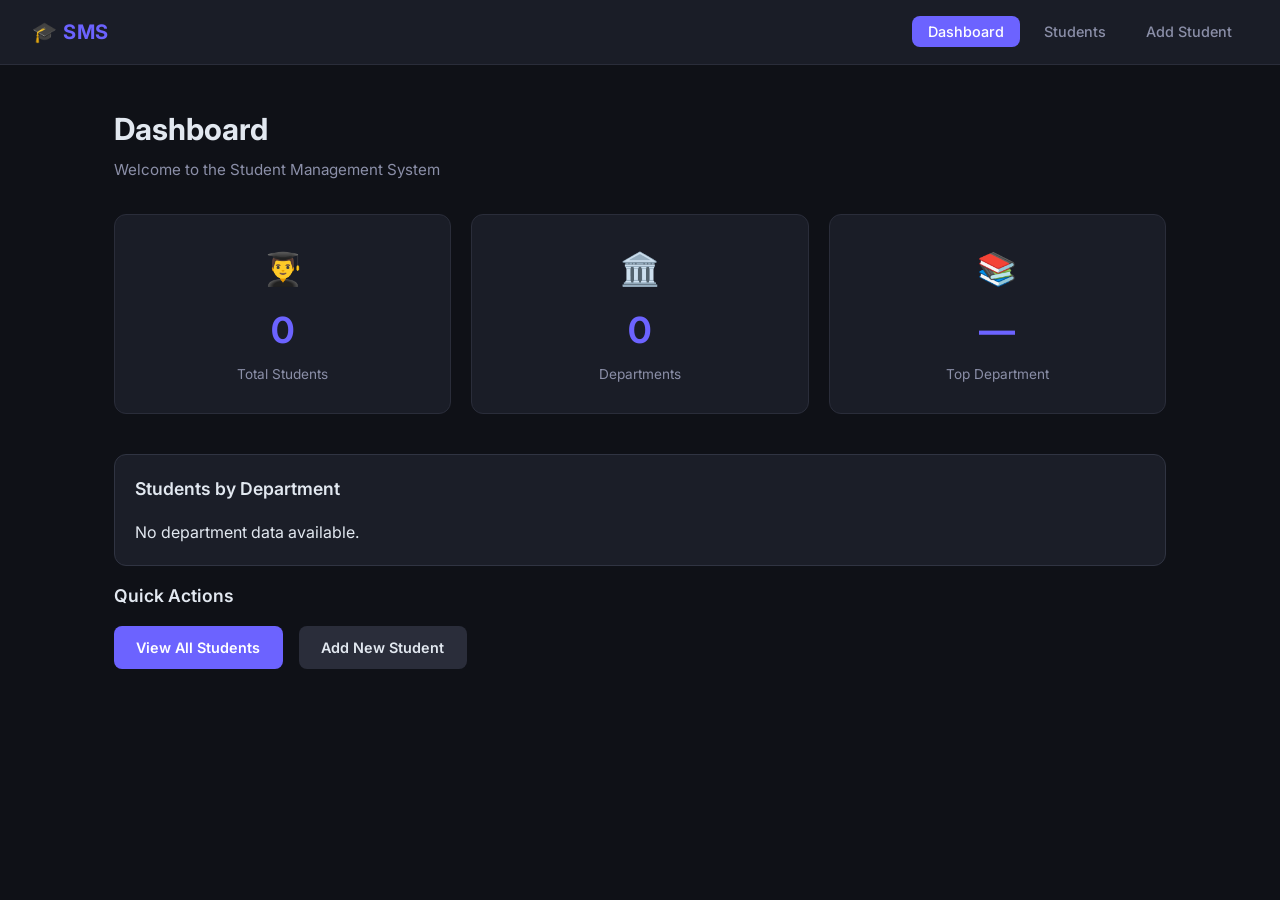
<file: frontend/index.html>
<!DOCTYPE html>
<html lang="en">
<head>
    <meta charset="UTF-8" />
    <meta name="viewport" content="width=device-width, initial-scale=1.0" />
    <title>SMS | Dashboard</title>
    <meta name="description" content="Student Management System - Overview dashboard showing key statistics." />
    <link rel="preconnect" href="https://fonts.googleapis.com" />
    <link href="https://fonts.googleapis.com/css2?family=Inter:wght@400;500;600;700&display=swap" rel="stylesheet" />
    <link rel="stylesheet" href="css/style.css" />
</head>
<body>

    <!-- ── Navigation ──────────────────────────────────────────────────────── -->
    <nav class="navbar">
        <div class="nav-brand">🎓 SMS</div>
        <ul class="nav-links">
            <li><a href="index.html" class="active">Dashboard</a></li>
            <li><a href="students.html">Students</a></li>
            <li><a href="add-student.html">Add Student</a></li>
        </ul>
    </nav>

    <!-- ── Main Content ────────────────────────────────────────────────────── -->
    <main class="container">
        <h1 class="page-title">Dashboard</h1>
        <p class="page-subtitle">Welcome to the Student Management System</p>

        <!-- Stats Cards -->
        <div class="stats-grid">
            <div class="stat-card">
                <span class="stat-icon">👨‍🎓</span>
                <h2 class="stat-value" id="total-students">—</h2>
                <p class="stat-label">Total Students</p>
            </div>
            <div class="stat-card">
                <span class="stat-icon">🏛️</span>   
                <h2 class="stat-value" id="total-departments">—</h2>
                <p class="stat-label">Departments</p>
            </div>

            <div class="stat-card">
                <span class="stat-icon">📚</span>
                <h2 class="stat-value" id="top-department">—</h2>
                <p class="stat-label">Top Department</p>
            </div>
        </div>

        <!-- Students by Department -->
        <div class="department-summary">
            <h2 class="section-title">Students by Department</h2>
            <div id="department-list">
        <p>Loading...</p>
    </div>
</div>


        <!-- Quick Actions -->
        <div class="quick-actions">
            <h2 class="section-title">Quick Actions</h2>
            <div class="action-buttons">
                <a href="students.html" class="btn btn-primary" id="view-students-btn">View All Students</a>
                <a href="add-student.html" class="btn btn-secondary" id="add-student-btn">Add New Student</a>
            </div>
        </div>
    </main>

    <script src="js/api.js"></script>
    <script>
        // Load dashboard stats when the page loads
        async function loadDashboard() {
            const students = await API.getAllStudents();

            // Total students
            document.getElementById("total-students").textContent = students.length;

    // Total departments
        const depts = new Set(
        students.map(s => s.department).filter(Boolean)
    );
    document.getElementById("total-departments").textContent = depts.size;

    // Find the department with the most students
    const departmentCounts = {};

    students.forEach(student => {
        if (student.department) {
            departmentCounts[student.department] =
                (departmentCounts[student.department] || 0) + 1;
        }
    });

    let topDepartment = "—";
    let highestCount = 0;
    
    for (const department in departmentCounts) {
        if (departmentCounts[department] > highestCount) {
            highestCount = departmentCounts[department];
            topDepartment = department;
        }
    }

    document.getElementById("top-department").textContent = topDepartment;
    // Show students count for each department
const departmentList = document.getElementById("department-list");

if (Object.keys(departmentCounts).length === 0) {
    departmentList.innerHTML = "<p>No department data available.</p>";
} else {
    departmentList.innerHTML = Object.entries(departmentCounts)
        .map(([department, count]) => `
            <div class="department-item">
                <span>${department}</span>
                <strong>${count} student${count !== 1 ? "s" : ""}</strong>
            </div>
        `)
        .join("");
}
}
      loadDashboard();
    </script>
</body>
</html>
</file>
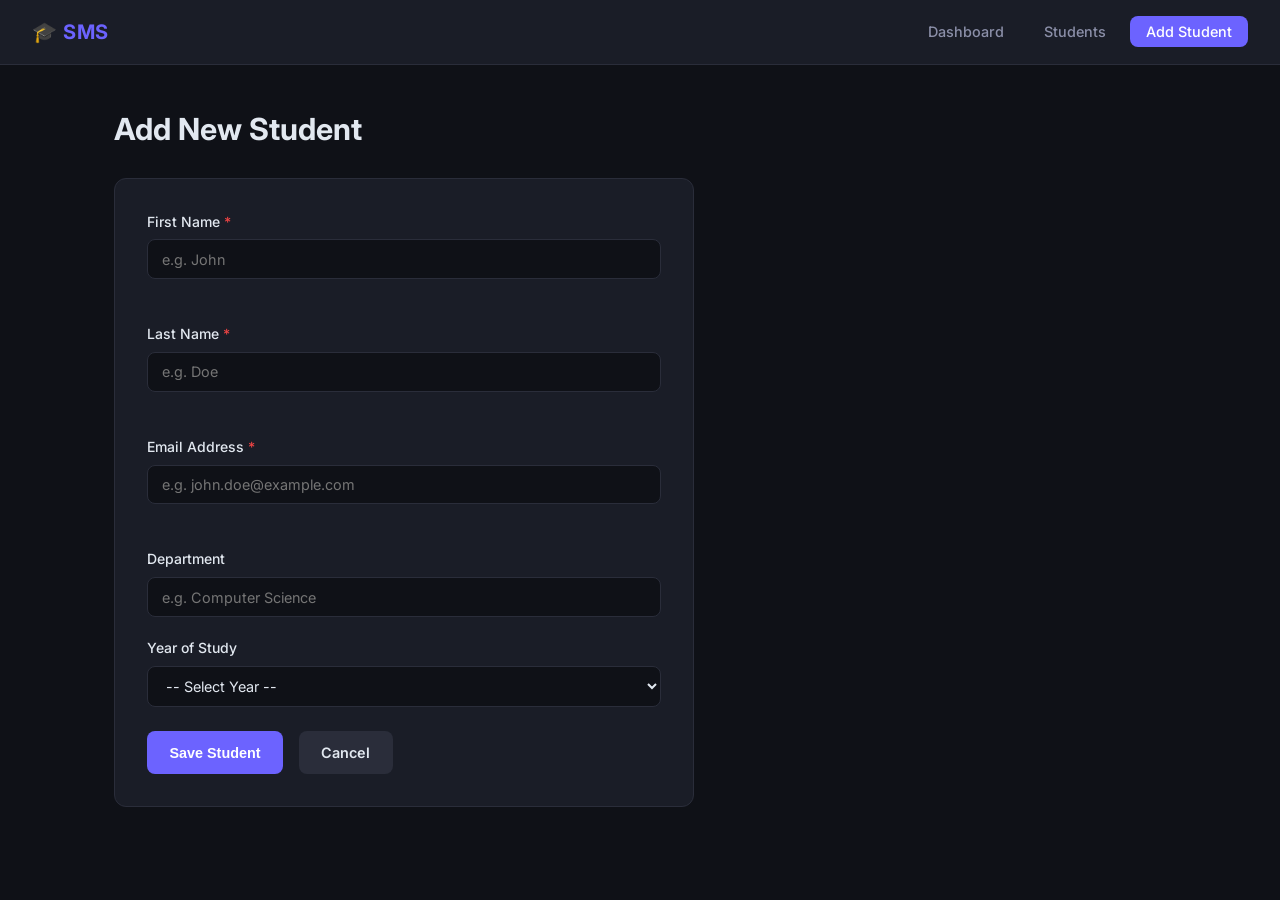
<file: frontend/add-student.html>
<!DOCTYPE html>
<html lang="en">
<head>
    <meta charset="UTF-8" />
    <meta name="viewport" content="width=device-width, initial-scale=1.0" />
    <title>SMS | Add Student</title>
    <meta name="description" content="Add or edit a student record in the Student Management System." />
    <link rel="preconnect" href="https://fonts.googleapis.com" />
    <link href="https://fonts.googleapis.com/css2?family=Inter:wght@400;500;600;700&display=swap" rel="stylesheet" />
    <link rel="stylesheet" href="css/style.css" />
</head>
<body>

    <!-- ── Navigation ──────────────────────────────────────────────────────── -->
    <nav class="navbar">
        <div class="nav-brand">🎓 SMS</div>
        <ul class="nav-links">
            <li><a href="index.html">Dashboard</a></li>
            <li><a href="students.html">Students</a></li>
            <li><a href="add-student.html" class="active">Add Student</a></li>
        </ul>
    </nav>

    <!-- ── Main Content ────────────────────────────────────────────────────── -->
    <main class="container">
        <h1 class="page-title" id="form-title">Add New Student</h1>

        <div class="form-card">
            <!-- form.js reads ?id= from the URL to switch between Add and Edit mode -->
            <form id="student-form" novalidate>

                <div class="form-group">
                    <label for="firstName">First Name <span class="required">*</span></label>
                    <input type="text" id="firstName" name="firstName"
                           placeholder="e.g. John" required />
                    <span class="field-error" id="firstName-error"></span>
                </div>

                <div class="form-group">
                    <label for="lastName">Last Name <span class="required">*</span></label>
                    <input type="text" id="lastName" name="lastName"
                           placeholder="e.g. Doe" required />
                    <span class="field-error" id="lastName-error"></span>
                </div>

                <div class="form-group">
                    <label for="email">Email Address <span class="required">*</span></label>
                    <input type="email" id="email" name="email"
                           placeholder="e.g. john.doe@example.com" required />
                    <span class="field-error" id="email-error"></span>
                </div>

                <div class="form-group">
                    <label for="department">Department</label>
                    <input type="text" id="department" name="department"
                           placeholder="e.g. Computer Science" />
                </div>

                <div class="form-group">
                    <label for="year">Year of Study</label>
                    <select id="year" name="year">
                        <option value="">-- Select Year --</option>
                        <option value="1">1st Year</option>
                        <option value="2">2nd Year</option>
                        <option value="3">3rd Year</option>
                        <option value="4">4th Year</option>
                    </select>
                </div>

                <div class="form-actions">
                    <button type="submit" class="btn btn-primary" id="submit-btn">Save Student</button>
                    <a href="students.html" class="btn btn-secondary" id="cancel-btn">Cancel</a>
                </div>

            </form>
        </div>
    </main>

    <script src="js/api.js"></script>
    <script src="js/form.js"></script>
</body>
</html>
</file>
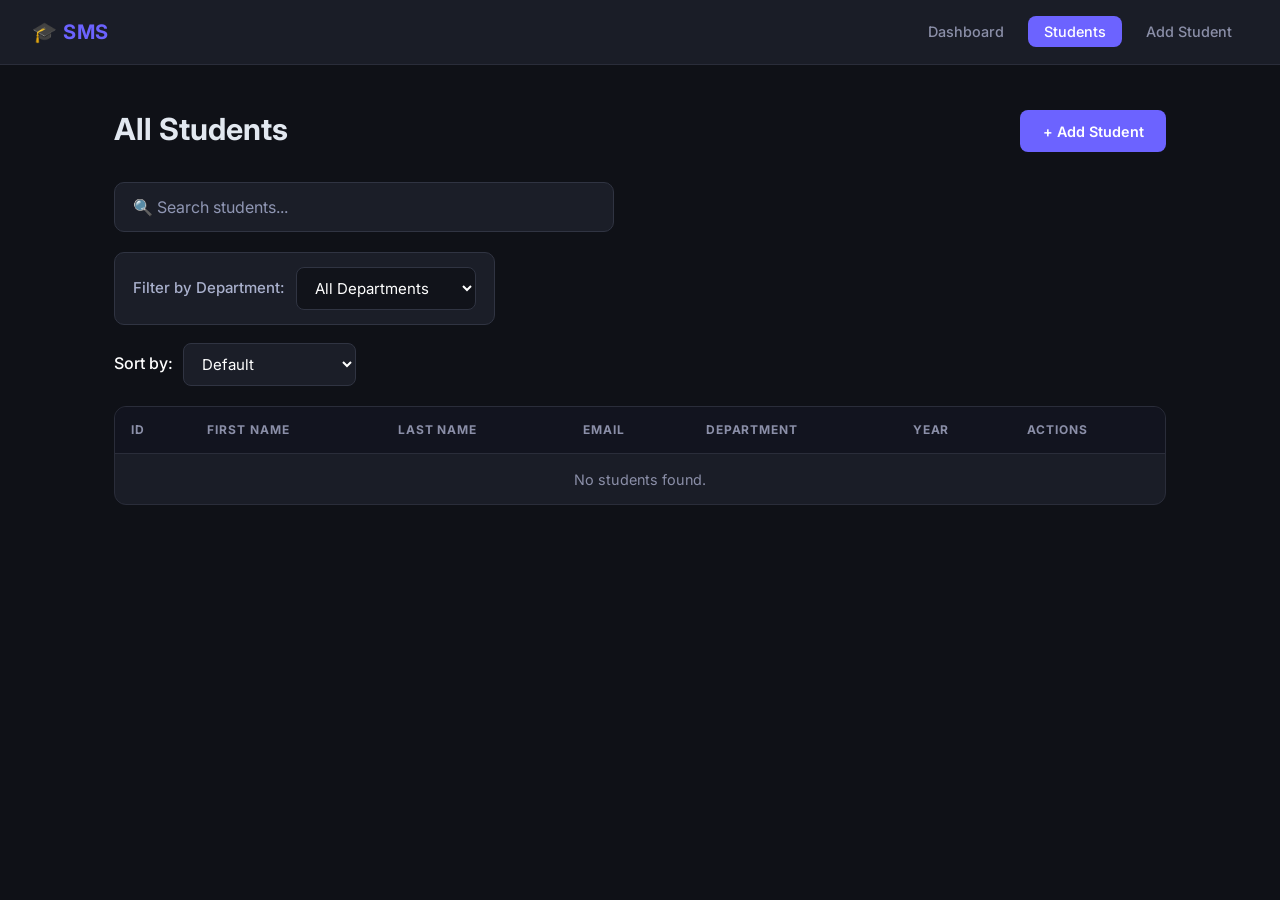
<file: frontend/student-details.html>
<!DOCTYPE html>
<html lang="en">
<head>
    <meta charset="UTF-8" />
    <meta name="viewport" content="width=device-width, initial-scale=1.0" />

    <title>SMS | Student Details</title>

    <meta
        name="description"
        content="View student details in the Student Management System."
    />

    <link rel="preconnect" href="https://fonts.googleapis.com" />

    <link
        href="https://fonts.googleapis.com/css2?family=Inter:wght@400;500;600;700&display=swap"
        rel="stylesheet"
    />

    <link rel="stylesheet" href="css/style.css" />
</head>

<body>

    <!-- Navigation -->
    <nav class="navbar">

        <div class="nav-brand">
            🎓 SMS
        </div>

        <ul class="nav-links">
            <li>
                <a href="index.html">
                    Dashboard
                </a>
            </li>

            <li>
                <a href="students.html" class="active">
                    Students
                </a>
            </li>

            <li>
                <a href="add-student.html">
                    Add Student
                </a>
            </li>
        </ul>

    </nav>


    <!-- Main Content -->
    <main class="container">

        <div class="page-header">

            <h1 class="page-title">
                Student Details
            </h1>

            <a
                href="students.html"
                class="btn btn-secondary"
            >
                ← Back to Students
            </a>

        </div>


        <!-- Student Details Card -->
        <div class="student-details-card">

            <div class="student-details-header">

                <div class="student-avatar">
                    👤
                </div>

                <div>
                    <h2 id="student-name">
                        Loading...
                    </h2>

                    <p id="student-id">
                        Student ID: —
                    </p>
                </div>

            </div>


            <div class="student-details">

                <div class="detail-item">

                    <span class="detail-label">
                        First Name
                    </span>

                    <span
                        class="detail-value"
                        id="first-name"
                    >
                        —
                    </span>

                </div>


                <div class="detail-item">

                    <span class="detail-label">
                        Last Name
                    </span>

                    <span
                        class="detail-value"
                        id="last-name"
                    >
                        —
                    </span>

                </div>


                <div class="detail-item">

                    <span class="detail-label">
                        Email
                    </span>

                    <span
                        class="detail-value"
                        id="email"
                    >
                        —
                    </span>

                </div>


                <div class="detail-item">

                    <span class="detail-label">
                        Department
                    </span>

                    <span
                        class="detail-value"
                        id="department"
                    >
                        —
                    </span>

                </div>


                <div class="detail-item">

                    <span class="detail-label">
                        Year of Study
                    </span>

                    <span
                        class="detail-value"
                        id="year"
                    >
                        —
                    </span>

                </div>

            </div>


            <!-- Actions -->
           
            <div class="detail-actions">

                <a
                    href="students.html"
                    class="btn btn-secondary"
                >
                    ← Back
                </a>        

                <button
                    class="btn btn-edit"
                    id="edit-btn"
                >
                    Edit Student
                </button>

                <button
                    class="btn btn-danger"
                    id="delete-btn"
                >
                    Delete Student
                </button>

            </div>
            
        </div>

    </main>


    <script src="js/api.js"></script>
    <script src="js/student-details.js"></script>

</body>
</html>
</file>
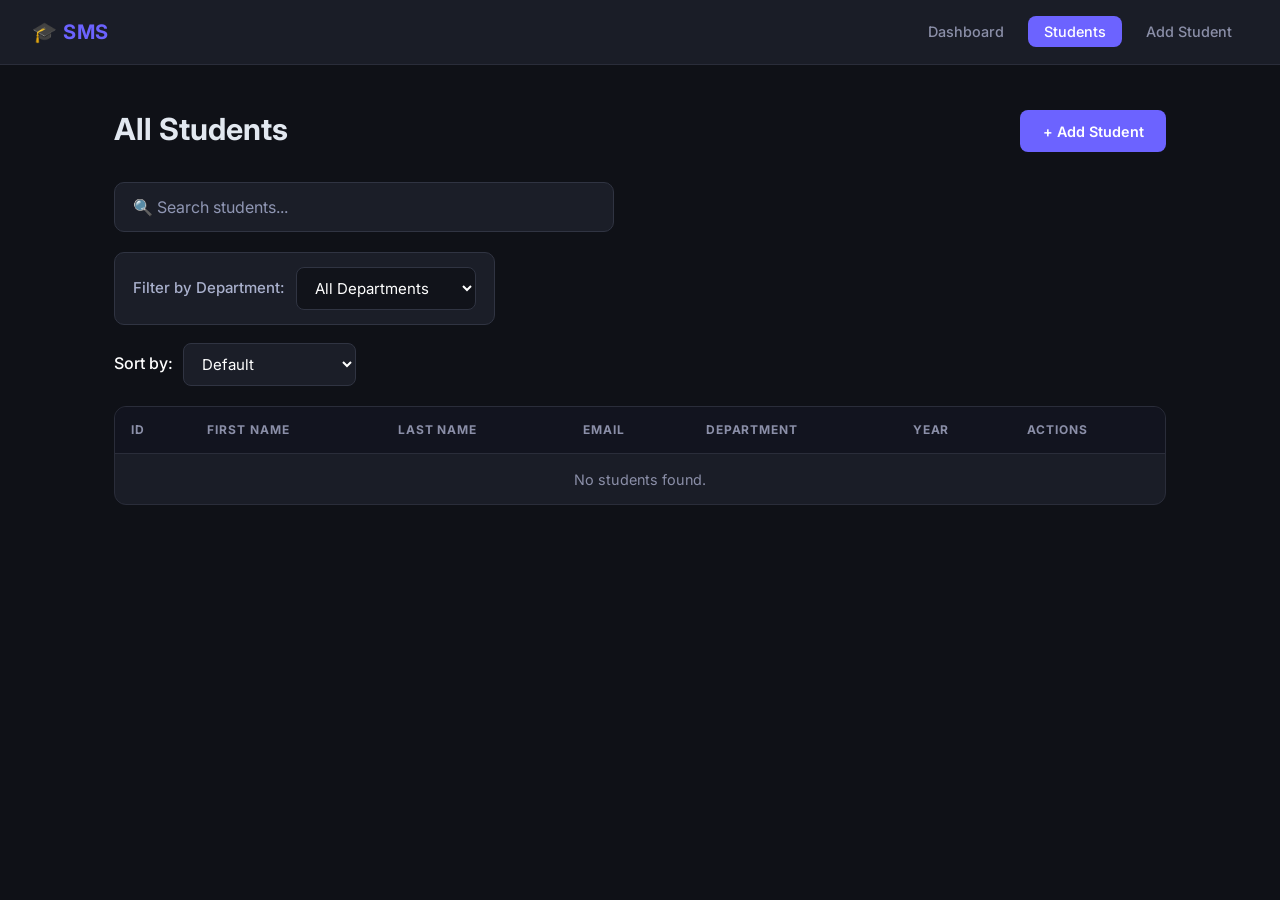
<file: frontend/students.html>
<!DOCTYPE html>
<html lang="en">
<head>
    <meta charset="UTF-8" />
    <meta name="viewport" content="width=device-width, initial-scale=1.0" />
    <title>SMS | Students</title>
    <meta name="description" content="View and manage all students in the Student Management System." />
    <link rel="preconnect" href="https://fonts.googleapis.com" />
    <link href="https://fonts.googleapis.com/css2?family=Inter:wght@400;500;600;700&display=swap" rel="stylesheet" />
    <link rel="stylesheet" href="css/style.css" />
</head>
<body>

    <!-- ── Navigation ──────────────────────────────────────────────────────── -->
    <nav class="navbar">
        <div class="nav-brand">🎓 SMS</div>
        <ul class="nav-links">
            <li><a href="index.html">Dashboard</a></li>
            <li><a href="students.html" class="active">Students</a></li>
            <li><a href="add-student.html">Add Student</a></li>
        </ul>
    </nav>

    <!-- ── Main Content ────────────────────────────────────────────────────── -->
    <main class="container">
        <div class="page-header">
            <h1 class="page-title">All Students</h1>
            <a href="add-student.html" class="btn btn-primary" id="add-new-btn">+ Add Student</a>
        </div>

        <div class="search-box">
            <input
                type="text"
                id="search-input"
                placeholder="🔍 Search students..."
            />
        </div>

        <div class="filter-box">
            <label for="department-filter">Filter by Department:</label>
            <select id="department-filter">
                <option value="">All Departments</option>
            </select>
        </div>  

        <div class="sort-box">
    <label for="sort-select">Sort by:</label>
    <select id="sort-select">
        <option value="">Default</option>
        <option value="name-asc">First Name (A-Z)</option>
        <option value="name-desc">First Name (Z-A)</option>
        <option value="department">Department (A-Z)</option>
        <option value="year-asc">Year (Low-High)</option>
        <option value="year-desc">Year (High-Low)</option>
    </select>
</div>

        <!-- Table will be populated by students.js -->
        <div class="table-wrapper">
            <table class="data-table" id="students-table">
                <thead>
                    <tr>
                        <th>ID</th>
                        <th>First Name</th>
                        <th>Last Name</th>
                        <th>Email</th>
                        <th>Department</th>
                        <th>Year</th>
                        <th>Actions</th>
                    </tr>
                </thead>
                <tbody id="students-tbody">
                    <!-- Rows inserted by students.js -->
                    <tr><td colspan="7" class="loading-text">Loading students...</td></tr>
                </tbody>
            </table>
        </div>
    </main>

    <script src="js/api.js"></script>
    <script src="js/students.js"></script>
</body>
</html>
</file>
<file: frontend/css/style.css>
/* ============================================================
   style.css - Global Styles for Student Management System
   ============================================================ */

/* ── Google Font + CSS Variables ──────────────────────────── */
@import url('https://fonts.googleapis.com/css2?family=Inter:wght@400;500;600;700&display=swap');

:root {
    --color-bg:         #0f1117;
    --color-surface:    #1a1d27;
    --color-border:     #2a2d3a;
    --color-primary:    #6c63ff;
    --color-primary-hover: #574fd6;
    --color-secondary:  #2a2d3a;
    --color-text:       #e2e8f0;
    --color-muted:      #8b8fa8;
    --color-success:    #22c55e;
    --color-danger:     #ef4444;
    --color-warning:    #f59e0b;
    --radius:           12px;
    --shadow:           0 4px 24px rgba(0,0,0,0.35);
    --transition:       0.2s ease;
}

/* ── Reset & Base ─────────────────────────────────────────── */
*, *::before, *::after { box-sizing: border-box; margin: 0; padding: 0; }

body {
    font-family: 'Inter', sans-serif;
    background: var(--color-bg);
    color: var(--color-text);
    min-height: 100vh;
    line-height: 1.6;
}

a { color: inherit; text-decoration: none; }

/* ── Navbar ───────────────────────────────────────────────── */
.navbar {
    display: flex;
    align-items: center;
    justify-content: space-between;
    padding: 1rem 2rem;
    background: var(--color-surface);
    border-bottom: 1px solid var(--color-border);
    position: sticky;
    top: 0;
    z-index: 100;
    backdrop-filter: blur(8px);
}

.nav-brand {
    font-size: 1.25rem;
    font-weight: 700;
    letter-spacing: 0.5px;
    color: var(--color-primary);
}

.nav-links {
    list-style: none;
    display: flex;
    gap: 0.5rem;
}

.nav-links a {
    padding: 0.45rem 1rem;
    border-radius: 8px;
    font-size: 0.9rem;
    font-weight: 500;
    color: var(--color-muted);
    transition: background var(--transition), color var(--transition);
}

.nav-links a:hover,
.nav-links a.active {
    background: var(--color-primary);
    color: #fff;
}

/* ── Container ────────────────────────────────────────────── */
.container {
    max-width: 1100px;
    margin: 0 auto;
    padding: 2.5rem 1.5rem;
}

/* ── Page Titles ──────────────────────────────────────────── */
.page-title {
    font-size: 1.9rem;
    font-weight: 700;
    margin-bottom: 0.25rem;
}

.page-subtitle {
    color: var(--color-muted);
    margin-bottom: 2rem;
    font-size: 0.95rem;
}

.page-header {
    display: flex;
    align-items: center;
    justify-content: space-between;
    margin-bottom: 1.5rem;
}

.section-title {
    font-size: 1.1rem;
    font-weight: 600;
    margin-bottom: 1rem;
}

/* ── Stat Cards ───────────────────────────────────────────── */
.stats-grid {
    display: grid;
    grid-template-columns: repeat(auto-fit, minmax(180px, 1fr));
    gap: 1.25rem;
    margin-bottom: 2.5rem;
}

.stat-card {
    background: var(--color-surface);
    border: 1px solid var(--color-border);
    border-radius: var(--radius);
    padding: 1.75rem 1.5rem;
    text-align: center;
    transition: transform var(--transition), box-shadow var(--transition);
}

.stat-card:hover {
    transform: translateY(-4px);
    box-shadow: var(--shadow);
}

.stat-icon  { font-size: 2rem; display: block; margin-bottom: 0.5rem; }
.stat-value { font-size: 2.25rem; font-weight: 700; color: var(--color-primary); }
.stat-label { color: var(--color-muted); font-size: 0.85rem; margin-top: 0.25rem; }

/* ── Quick Actions ────────────────────────────────────────── */
.quick-actions { margin-top: 1rem; }

.action-buttons {
    display: flex;
    gap: 1rem;
    flex-wrap: wrap;
}

/* ── Buttons ──────────────────────────────────────────────── */
.btn {
    display: inline-flex;
    align-items: center;
    justify-content: center;
    padding: 0.6rem 1.4rem;
    border-radius: 8px;
    font-weight: 600;
    font-size: 0.9rem;
    cursor: pointer;
    border: none;
    transition: background var(--transition), transform var(--transition), box-shadow var(--transition);
    text-decoration: none;
}

.btn:hover { transform: translateY(-1px); box-shadow: 0 4px 12px rgba(0,0,0,0.3); }

.btn-primary  { background: var(--color-primary); color: #fff; }
.btn-primary:hover { background: var(--color-primary-hover); }

.btn-secondary { background: var(--color-secondary); color: var(--color-text); }
.btn-secondary:hover { background: #333649; }

.btn-danger   { background: var(--color-danger); color: #fff; padding: 0.35rem 0.8rem; font-size: 0.8rem; }
.btn-danger:hover { background: #c53030; }

.btn-edit     { background: var(--color-warning); color: #000; padding: 0.35rem 0.8rem; font-size: 0.8rem; }
.btn-edit:hover { background: #d97706; }

/* ── Data Table ───────────────────────────────────────────── */
.table-wrapper {
    background: var(--color-surface);
    border: 1px solid var(--color-border);
    border-radius: var(--radius);
    overflow: hidden;
}

.data-table {
    width: 100%;
    border-collapse: collapse;
    font-size: 0.9rem;
}

.data-table th {
    background: #12141f;
    color: var(--color-muted);
    text-transform: uppercase;
    font-size: 0.75rem;
    letter-spacing: 0.08em;
    padding: 0.85rem 1rem;
    text-align: left;
    border-bottom: 1px solid var(--color-border);
}

.data-table td {
    padding: 0.85rem 1rem;
    border-bottom: 1px solid var(--color-border);
}

.data-table tbody tr:last-child td { border-bottom: none; }

.data-table tbody tr:hover { background: rgba(108, 99, 255, 0.06); }

.loading-text { color: var(--color-muted); text-align: center; padding: 2rem; }

/* ── Form Card ────────────────────────────────────────────── */
.form-card {
    background: var(--color-surface);
    border: 1px solid var(--color-border);
    border-radius: var(--radius);
    padding: 2rem;
    max-width: 580px;
    margin-top: 1.5rem;
}

.form-group {
    display: flex;
    flex-direction: column;
    margin-bottom: 1.25rem;
}

.form-group label {
    font-size: 0.875rem;
    font-weight: 500;
    margin-bottom: 0.4rem;
    color: var(--color-text);
}

.required { color: var(--color-danger); }

.form-group input,
.form-group select {
    background: var(--color-bg);
    border: 1px solid var(--color-border);
    border-radius: 8px;
    color: var(--color-text);
    font-family: inherit;
    font-size: 0.9rem;
    padding: 0.65rem 0.9rem;
    outline: none;
    transition: border-color var(--transition), box-shadow var(--transition);
}

.form-group input:focus,
.form-group select:focus {
    border-color: var(--color-primary);
    box-shadow: 0 0 0 3px rgba(108, 99, 255, 0.2);
}

.field-error {
    color: var(--color-danger);
    font-size: 0.78rem;
    margin-top: 0.3rem;
    min-height: 1rem;
}

.form-actions {
    display: flex;
    gap: 1rem;
    margin-top: 1.5rem;
}

/* ── Responsive ───────────────────────────────────────────── */
@media (max-width: 600px) {
    .navbar { flex-direction: column; gap: 0.75rem; }
    .page-header { flex-direction: column; align-items: flex-start; gap: 0.75rem; }
    .data-table { font-size: 0.8rem; }
    .data-table th, .data-table td { padding: 0.65rem 0.75rem; }
}

/* Search Box */
.search-box {
    margin: 20px 0;
    width: 100%;
}

.search-box input {
    width: 100%;
    max-width: 500px;
    padding: 14px 18px;
    font-size: 16px;
    font-family: inherit;
    color: #ffffff;
    background: #1b1e28;
    border: 1px solid #303442;
    border-radius: 10px;
    outline: none;
    box-sizing: border-box;
    transition: all 0.2s ease;
}

.search-box input::placeholder {
    color: #8f96b3;
}

.search-box input:focus {
    border-color: #6c5ce7;
    box-shadow: 0 0 0 3px rgba(108, 92, 231, 0.15);
}

/* Department Filter */
.filter-box {
    display: flex;
    align-items: center;
    gap: 12px;
    margin: 18px 0;
    padding: 14px 18px;
    width: fit-content;
    background: #1b1e28;
    border: 1px solid #303442;
    border-radius: 10px;
}

.filter-box label {
    color: #a9b0cc;
    font-size: 15px;
    font-weight: 500;
}

.filter-box select {
    min-width: 180px;
    padding: 10px 14px;
    font-size: 15px;
    font-family: inherit;
    color: #ffffff;
    background: #11131a;
    border: 1px solid #303442;
    border-radius: 8px;
    outline: none;
    cursor: pointer;
    transition: all 0.2s ease;
}

.filter-box select:focus {
    border-color: #6c5ce7;
    box-shadow: 0 0 0 3px rgba(108, 92, 231, 0.15);
}

.filter-box select:hover {
    border-color: #6c5ce7;
}

.filter-box select option {
    background: #1b1e28;
    color: #ffffff;
}
/* Students by Department */
.department-summary {
    margin-top: 30px;
    padding: 20px;
    background: #1b1e28;
    border: 1px solid #303442;
    border-radius: 12px;
}

.department-item {
    display: flex;
    justify-content: space-between;
    align-items: center;
    padding: 14px 16px;
    margin-top: 10px;
    background: #11131a;
    border: 1px solid #303442;
    border-radius: 8px;
}

.department-item span {
    color: #ffffff;
    font-weight: 500;
}

.department-item strong {
    color: #8f96b3;
    font-weight: 600;
}
/* Sort Box */
.sort-box {
    margin: 15px 0 20px;
    display: flex;
    align-items: center;
    gap: 10px;
}

.sort-box label {
    color: #ffffff;
    font-size: 16px;
    font-weight: 500;
}

.sort-box select {
    padding: 10px 14px;
    font-size: 15px;
    font-family: inherit;
    color: #ffffff;
    background: #1b1e28;
    border: 1px solid #303442;
    border-radius: 8px;
    outline: none;
    cursor: pointer;
    transition: all 0.2s ease;
}

.sort-box select:focus {
    border-color: #6c5ce7;
    box-shadow: 0 0 0 3px rgba(108, 92, 231, 0.15);
}

.sort-box select:hover {
    border-color: #6c5ce7;
}
/* Form Validation Errors */
.field-error {
    display: block;
    margin-top: 6px;
    color: #ff6b6b;
    font-size: 13px;
    font-weight: 500;
    min-height: 18px;
}

/* Highlight invalid fields */
.form-group input:focus:invalid,
.form-group select:focus:invalid {
    border-color: #ff6b6b;
}

/* Error message animation */
.field-error:not(:empty) {
    animation: errorFade 0.2s ease-in;
}

@keyframes errorFade {
    from {
        opacity: 0;
        transform: translateY(-3px);
    }
    to {
        opacity: 1;
        transform: translateY(0);
    }
}
/* Day 6 - Error Message */
.error-message {
    text-align: center;
    padding: 35px !important;
    color: #ff6b6b;
}

.error-message strong {
    display: block;
    font-size: 18px;
    margin-bottom: 8px;
}

.error-message p {
    color: #8f96b3;
    margin: 0 0 18px;
    font-size: 14px;
}

.error-message .btn {
    margin-top: 5px;
}
/* =========================================
   Student Details Page
   ========================================= */

.student-details-card {
    background: #1b1e28;
    border: 1px solid #303442;
    border-radius: 16px;
    padding: 30px;
    margin-top: 25px;
    max-width: 850px;
    box-sizing: border-box;
}

.student-details-header {
    display: flex;
    align-items: center;
    gap: 20px;
    padding-bottom: 25px;
    border-bottom: 1px solid #303442;
    margin-bottom: 25px;
}

.student-avatar {
    width: 70px;
    height: 70px;
    border-radius: 50%;
    background: #6c5ce7;
    display: flex;
    align-items: center;
    justify-content: center;
    font-size: 32px;
    flex-shrink: 0;
}

.student-details-header h2 {
    margin: 0 0 6px;
    font-size: 1.6rem;
    color: #ffffff;
}

.student-details-header p {
    margin: 0;
    color: #8f96b3;
    font-size: 0.9rem;
}


/* Student information grid */
.student-details {
    display: grid;
    grid-template-columns: repeat(2, 1fr);
    gap: 18px;
}

.detail-item {
    background: #242733;
    border: 1px solid #303442;
    border-radius: 10px;
    padding: 16px;
    display: flex;
    flex-direction: column;
    gap: 7px;
}

.detail-label {
    color: #8f96b3;
    font-size: 0.8rem;
    font-weight: 600;
    text-transform: uppercase;
    letter-spacing: 0.5px;
}

.detail-value {
    color: #ffffff;
    font-size: 1rem;
    font-weight: 500;
    word-break: break-word;
}


/* Action buttons */
.detail-actions {
    display: flex;
    justify-content: flex-end;
    gap: 12px;
    margin-top: 25px;
    padding-top: 20px;
    border-top: 1px solid #303442;
}


/* View button */
.btn-view {
    background: #6c5ce7;
    color: #ffffff;
    border: none;
}

.btn-view:hover {
    background: #5848d6;
}


/* Mobile responsive design */
@media (max-width: 600px) {

    .student-details-card {
        padding: 20px;
    }

    .student-details-header {
        align-items: flex-start;
    }

    .student-avatar {
        width: 55px;
        height: 55px;
        font-size: 25px;
    }

    .student-details-header h2 {
        font-size: 1.3rem;
    }

    .student-details {
        grid-template-columns: 1fr;
    }

    .detail-actions {
        flex-direction: column;
    }

    .detail-actions .btn {
        width: 100%;
        text-align: center;
    }
}
</file>
